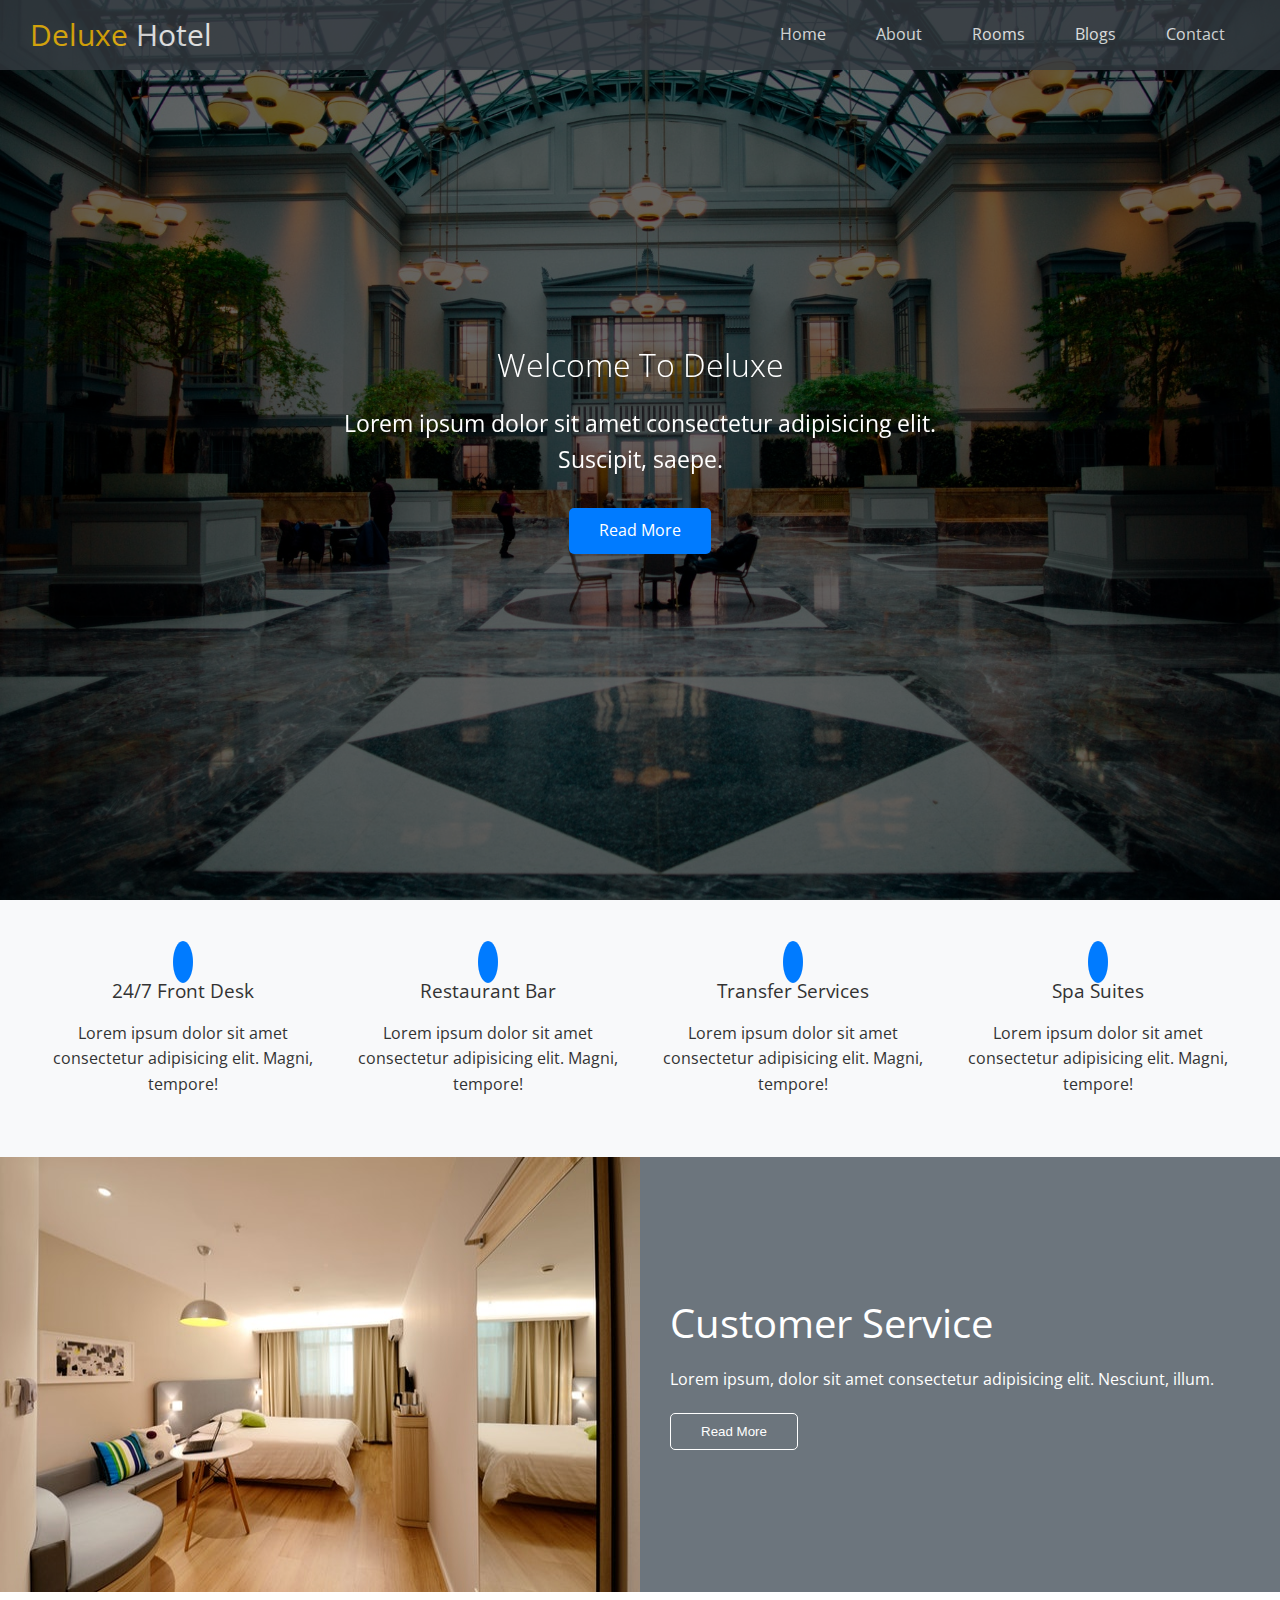
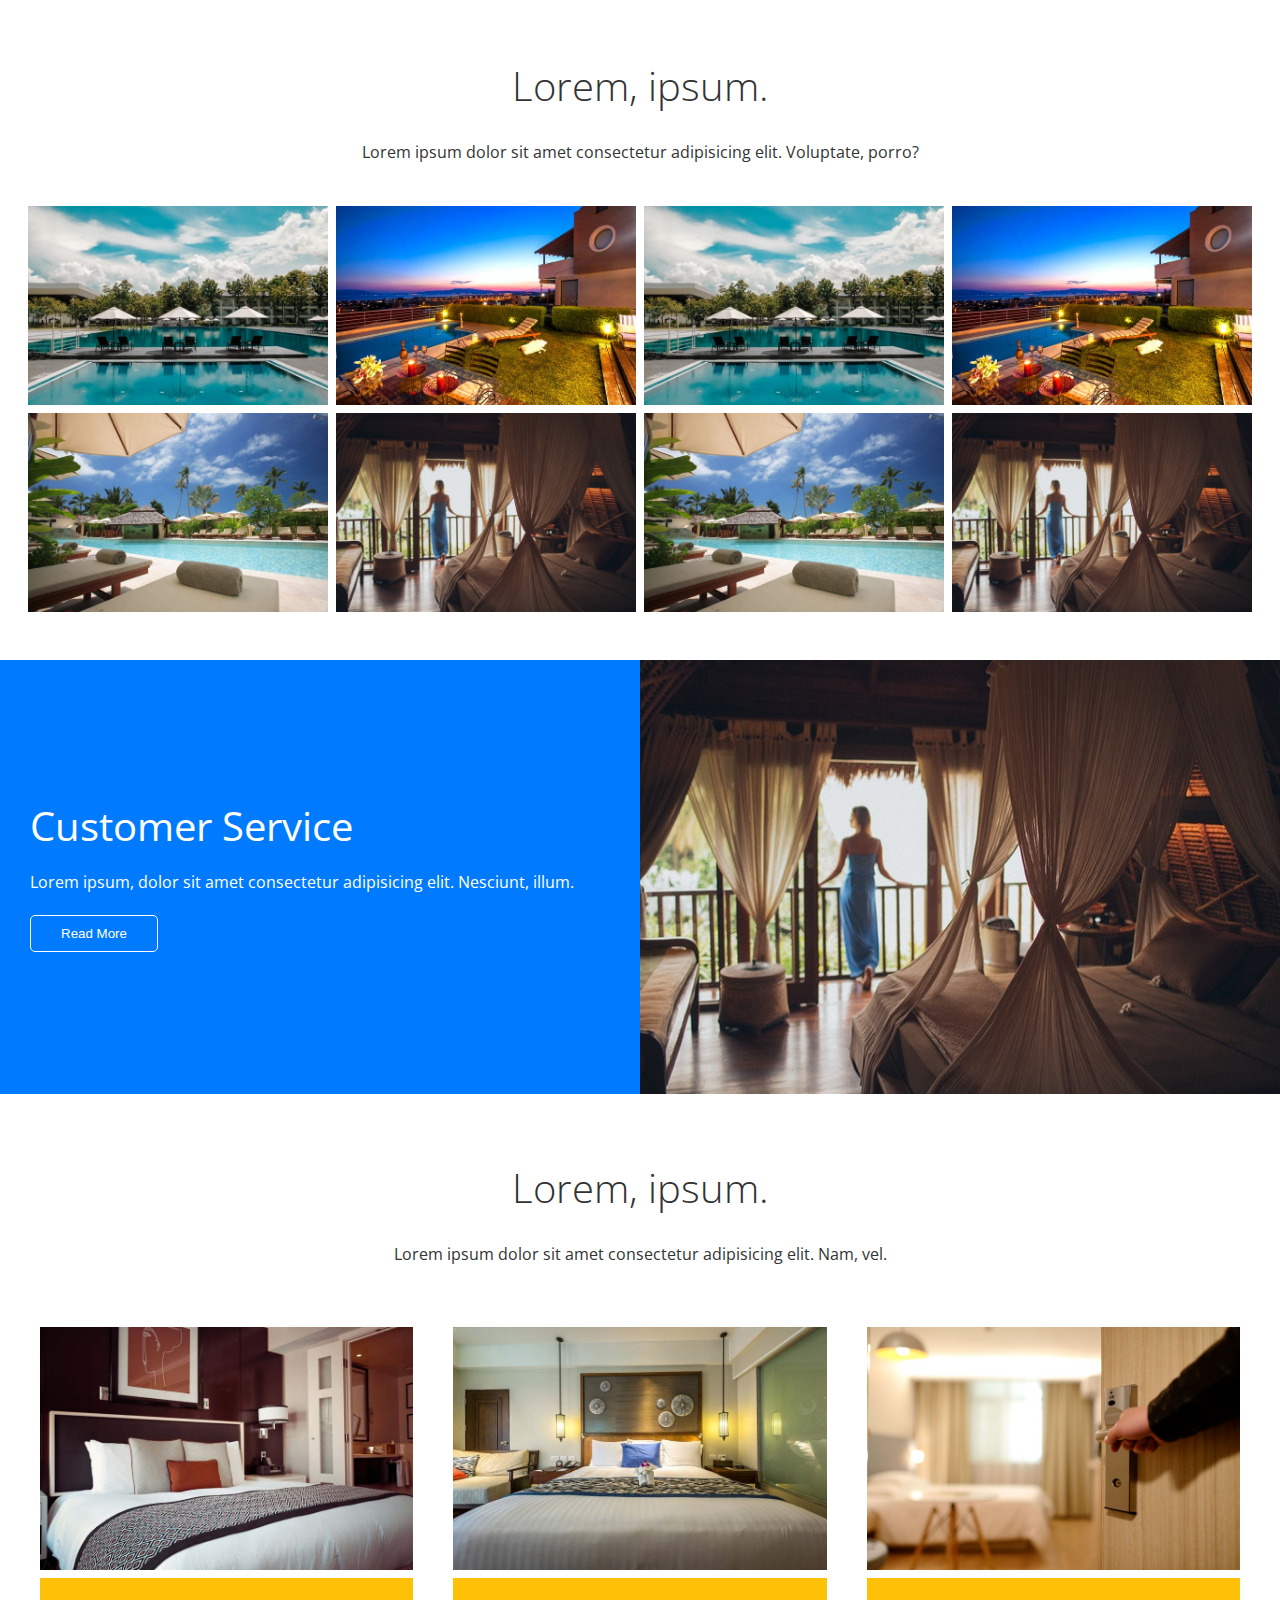
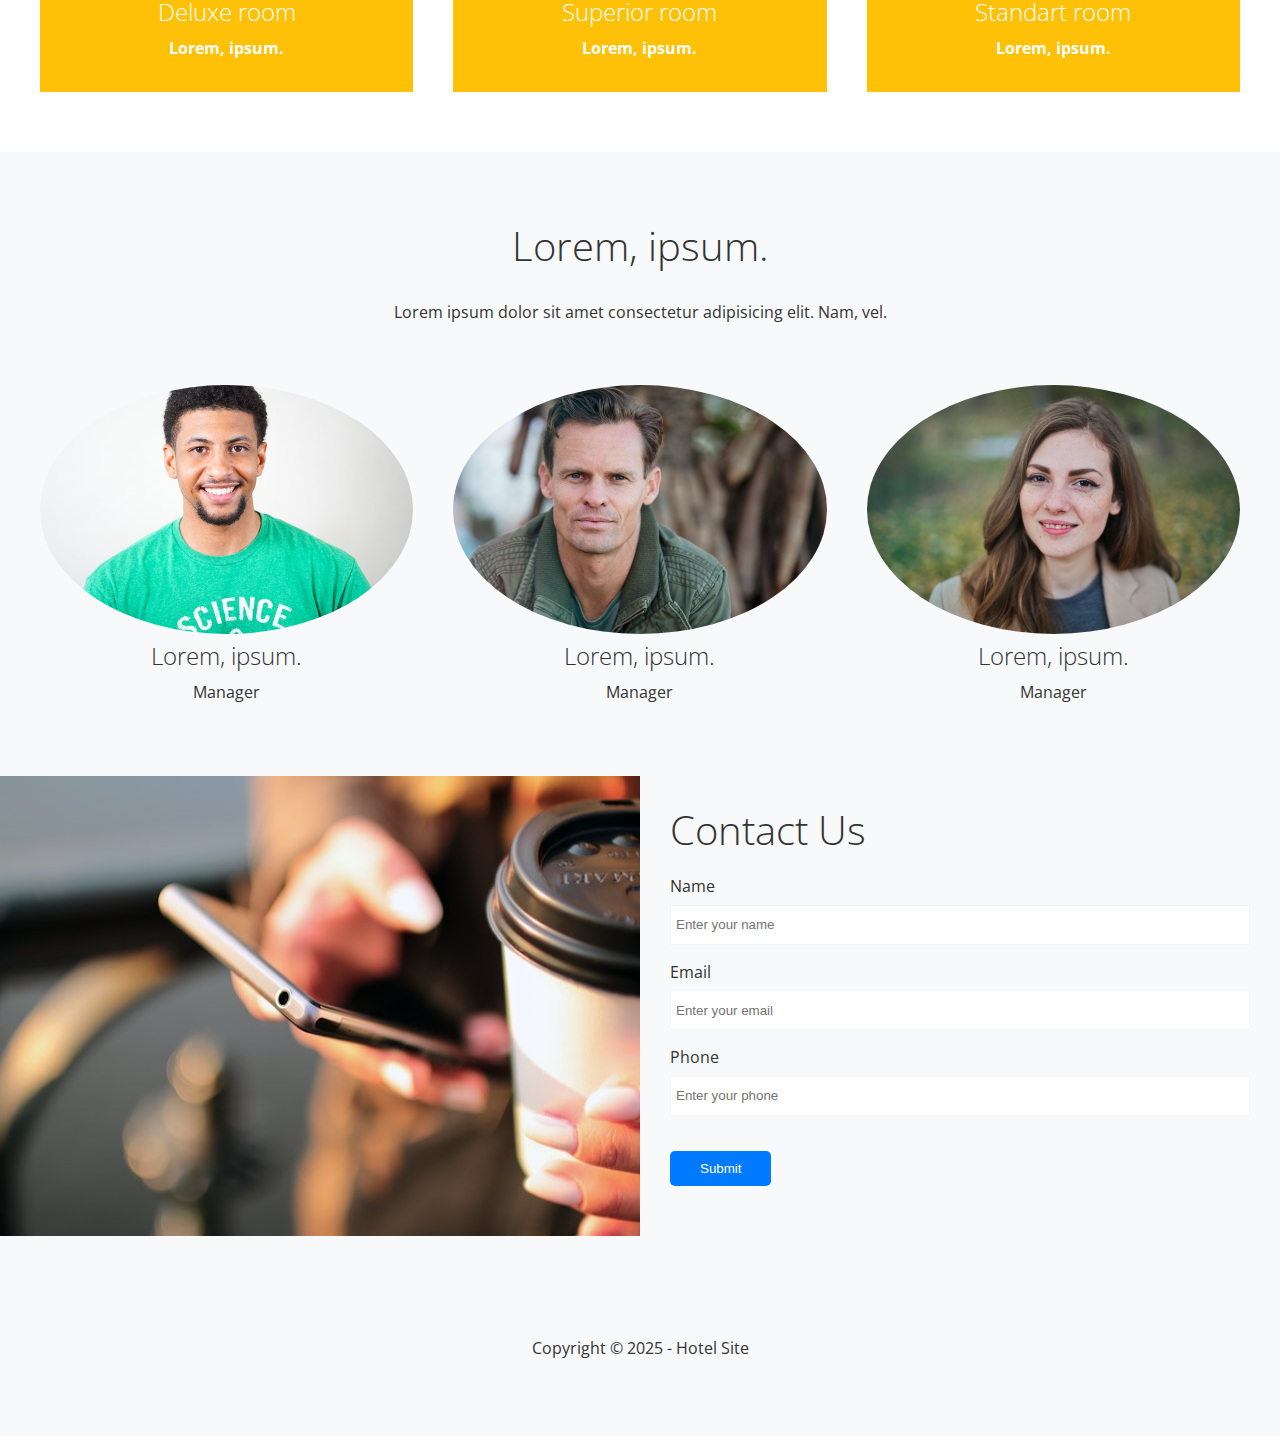
<file: index.html>
<!DOCTYPE html>
<html lang="en">
<head>
    <meta charset="UTF-8">
    <meta http-equiv="X-UA-Compatible" content="IE=edge">
    <meta name="viewport" content="width=device-width, initial-scale=1.0">
    <link rel="stylesheet" href="https://cdnjs.cloudflare.com/ajax/libs/font-awesome/5.13.0/css/all.min.css" integrity="sha512-L7MWcK7FNPcwNqnLdZq86lTHYLdQqZaz5YcAgE+5cnGmlw8JT03QB2+oxL100UeB6RlzZLUxCGSS4/++mNZdxw==" crossorigin="anonymous" referrerpolicy="no-referrer" />
    <link rel="stylesheet" href="css/utils.css">
    <link rel="stylesheet" href="css/style.css">
    <title>Deluxe Hotel</title>
</head>
<body>
      <header id="home" class="main-header">
       <div class="navbar">
        <h1 class="brand">
        <i class="fas fa-hotel"></i>
        <span>Deluxe</span> Hotel
        </h1>
        <nav>
            <ul>
                <li> <a href="#home">Home</a></li>
                <li> <a href="#about">About</a></li>
                <li> <a href="#rooms">Rooms</a></li>
                <li> <a href="blogs.html">Blogs</a></li>
                <li> <a href="#contact">Contact</a></li> 
            </ul>
        </nav>
       </div>
       <div class="content">
        <h1>Welcome To Deluxe</h1>
        <p>Lorem ipsum dolor sit amet consectetur adipisicing elit. Suscipit, saepe.</p>
        <a href="" class="btn btn-primary">
            <i class="fas fa-chevron-right"></i>
            Read More</a>
       </div>
      </header>
      <main>
        <!-- services -->
        <section id="services" class="icons bg-light">
            <div class="flex-items">
                <div>
                    <i class="fas fa-concierge-bell fa-3x"></i>
                    <div>
                        <h3>24/7 Front Desk</h3>
                            <p>Lorem ipsum dolor sit amet consectetur adipisicing elit. Magni, tempore!</p>
     
                    </div>
                </div>
                <div>
                    <i class="fas fa-utensils fa-3x"></i>
                    <div>
                        <h3>Restaurant Bar</h3>
                            <p>Lorem ipsum dolor sit amet consectetur adipisicing elit. Magni, tempore!</p>
     
                    </div>
                </div>
                <div>
                    <i class="fas fa-bus fa-3x"></i>
                    <div>
                        <h3>Transfer Services</h3>
                            <p>Lorem ipsum dolor sit amet consectetur adipisicing elit. Magni, tempore!</p>
     
                    </div>
                </div>
                <div>
                    <i class="fas fa-spa fa-3x"></i>
                    <div>
                        <h3>Spa Suites</h3>
                            <p>Lorem ipsum dolor sit amet consectetur adipisicing elit. Magni, tempore!</p>
     
                    </div>
                </div>
            </div>
        </section>
        <!-- about -->
        <section id="about" class="about flex-columns">
            <div class="row">
            <div class="column">
             <div class="column-1">
                <img src="img/about1.jpeg" alt="">
             </div>
            </div>
            <div class="column">
                 <div class="column-2 bg-secondary">
                    <h2>Customer Service</h2>
                    <p>Lorem ipsum, dolor sit amet consectetur adipisicing elit. Nesciunt, illum.</p>
                  <button class="btn btn-outline">Read More</button>
                 </div>
               </div>
            </div>
        </section>
        <!-- gallery -->

       <section id="gallery" class="gallery flex-grid section-padding">
       <header class="section-header">
       <h2>Lorem, ipsum.</h2>
       <p>Lorem ipsum dolor sit amet consectetur adipisicing elit. Voluptate, porro?</p>
       </header>
       <div class="row">
        <div class="column">
            <img src="img/1.jpeg" alt="">
            <img src="img/2.jpeg" alt="">
        </div>
        <div class="column">
            <img src="img/3.jpeg" alt="">
            <img src="img/4.jpeg" alt="">
        </div>
        <div class="column">
            <img src="img/1.jpeg" alt="">
            <img src="img/2.jpeg" alt="">
        </div>
        <div class="column">
            <img src="img/3.jpeg" alt="">
            <img src="img/4.jpeg" alt="">
        </div>
       </div>
       </section>

        <!-- about -->
        <section  class="about flex-columns flex-reverse">
            <div class="row">
            <div class="column">
             <div class="column-1">
                <img src="img/about2.jpeg" alt="">
             </div>
            </div>
            <div class="column">
                 <div class="column-2 bg-primary">
                    <h2>Customer Service</h2>
                    <p>Lorem ipsum, dolor sit amet consectetur adipisicing elit. Nesciunt, illum.</p>
                  <button class="btn btn-outline">Read More</button>
                
                 </div>
               </div>
            </div>
        </section>
        <!-- rooms -->
        <section id="rooms" class="rooms section-padding">
            <header class="section-header">
                <h2>Lorem, ipsum.</h2>
                <p>Lorem ipsum dolor sit amet consectetur adipisicing elit. Nam, vel.</p>
            </header>
            <div class="flex-items">
                <div class="card">
                    <img src="img/room1.jpeg" alt="">
                    <div class="card-body bg-warning">
                        <h2>Deluxe room</h2>
                        <p>Lorem, ipsum.</p>
                    </div>
                </div>
                <div class="card">
                    <img src="img/room2.jpeg" alt="">
                    <div class="card-body bg-warning">
                        <h2>Superior room</h2>
                        <p>Lorem, ipsum.</p>
                    </div>
                </div>
                <div class="card">
                    <img src="img/room3.jpeg" alt="">
                    <div class="card-body bg-warning">
                        <h2>Standart room</h2>
                        <p>Lorem, ipsum.</p>
                    </div>
                </div>
            </div>
        </section>
        <!-- teams -->
        <section id="teams" class="teams section-padding bg-light">
            <header class="section-header">
                <h2>Lorem, ipsum.</h2>
                <p>Lorem ipsum dolor sit amet consectetur adipisicing elit. Nam, vel.</p>
            </header>
            <div class="flex-items">
                <div>
                    <img src="img/p1.jpeg" alt="">
                    <h2>Lorem, ipsum.</h2>
                    <p>Manager</p>
                </div>
                <div>
                    <img src="img/p2.jpeg" alt="">
                    <h2>Lorem, ipsum.</h2>
                    <p>Manager</p>
                </div>
                <div>
                    <img src="img/p3.jpeg" alt="">
                    <h2>Lorem, ipsum.</h2>
                    <p>Manager</p>
                </div>
            </div>


        </section>
        <!-- contact -->
        <section id="contact" class="contact flex-columns">
        <div class="row">
            <div class="column">
                <div class="column-1">
                    <img src="img/contact.jpeg" alt="">
                </div>
            </div>
            <div class="column">
                <div class="column-2 bg-light">
               <h2>Contact Us</h2>
               <form action="" class="contact-form">
               <div class="form-control">
                <label for="name">Name</label>
                <input type="text" id="name" placeholder="Enter your name">
               </div>
               <div class="form-control">
                <label for="name">Email</label>
                <input type="email" id="email" placeholder="Enter your email">
               </div>
               <div class="form-control">
                <label for="name">Phone</label>
                <input type="text" id="phone" placeholder="Enter your phone">
               </div>
               <button type="submit" class="btn btn-primary">Submit</button>
               </form>
                </div>
            </div>
        </div>


        </section>
      </main>
      <!-- footer -->
      <footer class="footer bg-light">
        <div class="social">
            <a href="#"><i class="fab fa-facebook fa-2x"></i></a>
            <a href="#"><i class="fab fa-twitter fa-2x"></i></a>
            <a href="#"><i class="fab fa-youtube fa-2x"></i></a>
            <a href="#"><i class="fab fa-linkedin fa-2x"></i></a>
        </div>
        <p>Copyright &copy  2025 - Hotel Site</p>

      </footer>
</body>
</html>
</file>
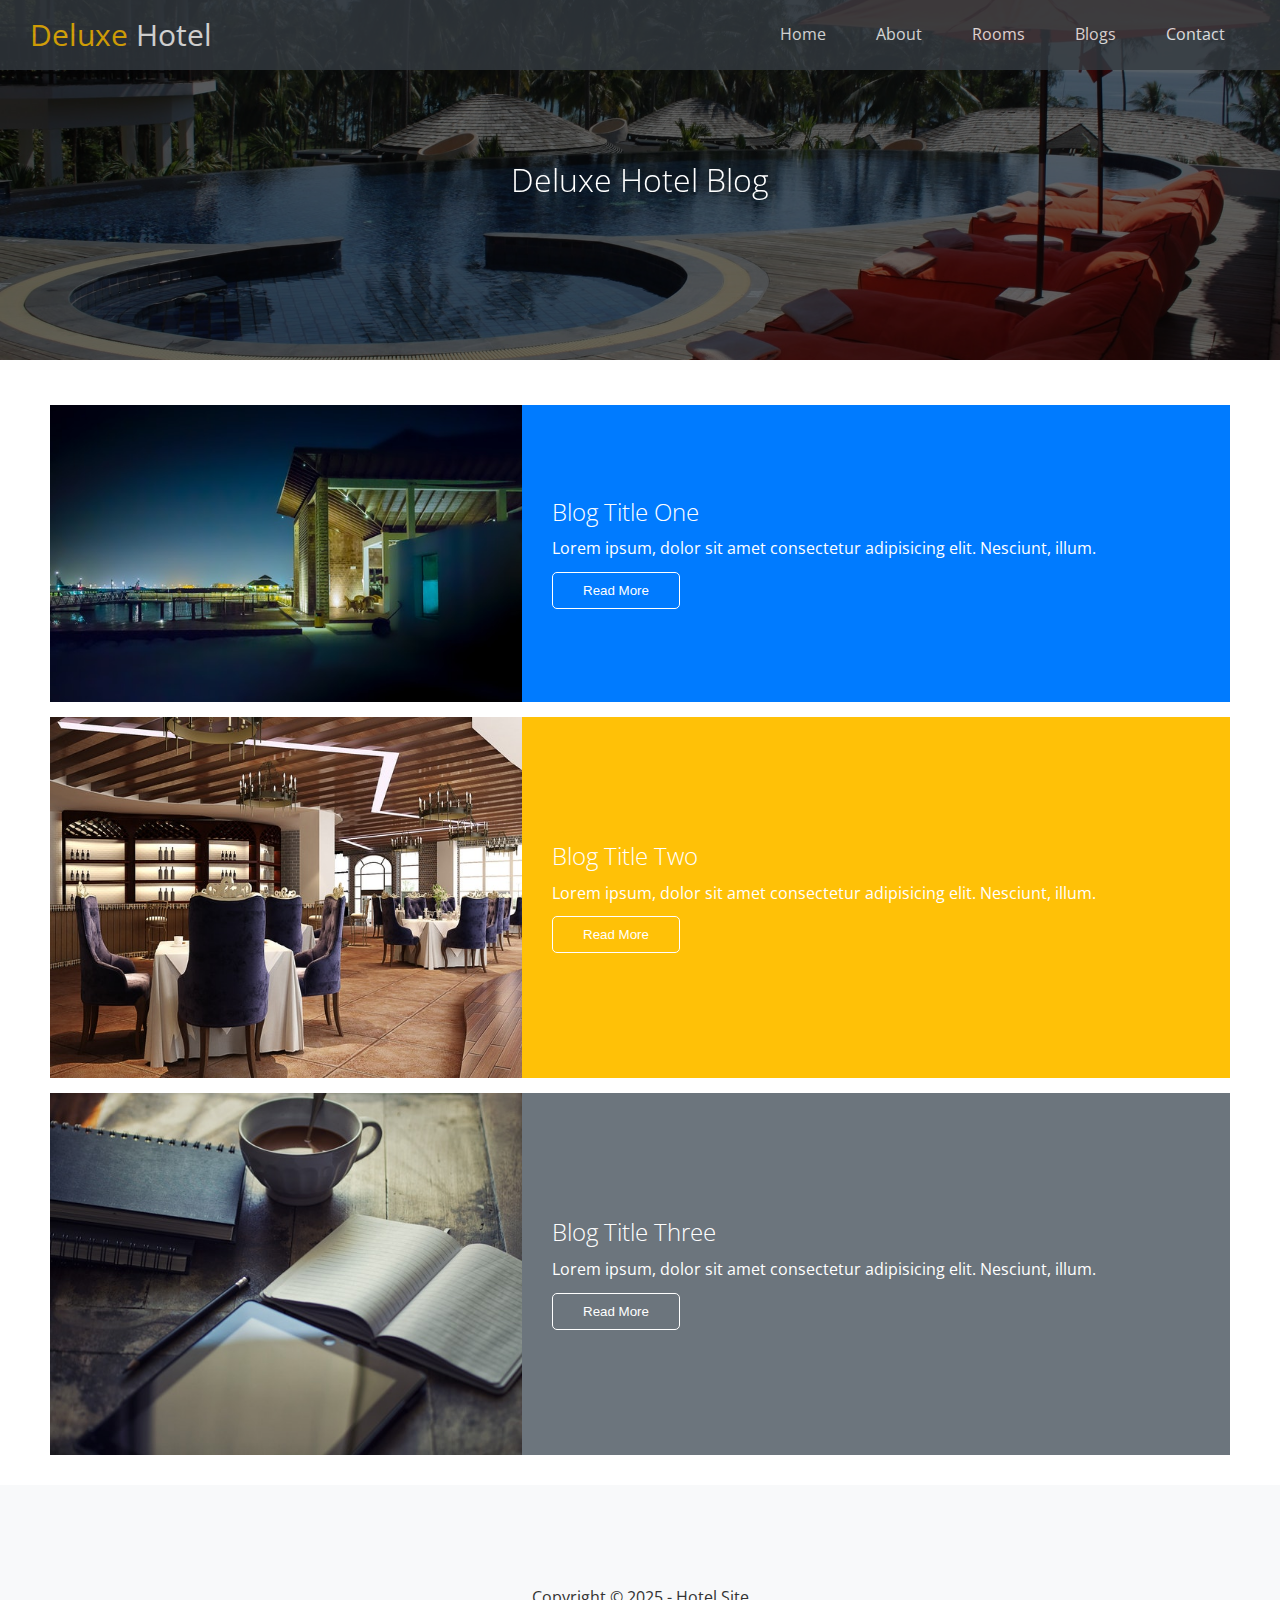
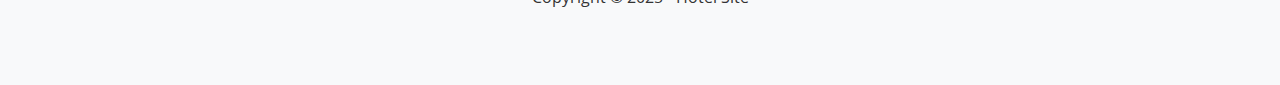
<file: blogs.html>
<!DOCTYPE html>
<html lang="en">
<head>
    <meta charset="UTF-8">
    <meta http-equiv="X-UA-Compatible" content="IE=edge">
    <meta name="viewport" content="width=device-width, initial-scale=1.0">
    <link rel="stylesheet" href="https://cdnjs.cloudflare.com/ajax/libs/font-awesome/5.13.0/css/all.min.css" integrity="sha512-L7MWcK7FNPcwNqnLdZq86lTHYLdQqZaz5YcAgE+5cnGmlw8JT03QB2+oxL100UeB6RlzZLUxCGSS4/++mNZdxw==" crossorigin="anonymous" referrerpolicy="no-referrer" />
    <link rel="stylesheet" href="css/utils.css">
    <link rel="stylesheet" href="css/style.css">
    <title>Deluxe Hotel</title>
</head>
<body>
      <header id="home" class="main-header blog">
       <div class="navbar">
        <h1 class="brand">
        <i class="fas fa-hotel"></i>
        <span>Deluxe</span> Hotel
        </h1>
        <nav>
            <ul>
                <li> <a href="index.html">Home</a></li>
                <li> <a href="index.html#about">About</a></li>
                <li> <a href="index.html#rooms">Rooms</a></li>
                <li> <a href="blogs.html">Blogs</a></li>
                <li> <a href="index.html#contact">Contact</a></li> 
            </ul>
        </nav>
       </div>
       <div class="content">
        <h1>Deluxe Hotel Blog</h1>
       
       </div>
      </header>
      <main>
        <!-- articles -->
        <section class="articles">
             <article class="article flex-columns">
                <div class="row">
                <div class="column">
                 <div class="column-1">
                    <img src="img/blog-3.jpeg" alt="">
                 </div>
                </div>
                <div class="column">
                     <div class="column-2 bg-primary">
                        <h2>Blog Title One</h2>
                        <p>Lorem ipsum, dolor sit amet consectetur adipisicing elit. Nesciunt, illum.</p>
                      <button class="btn btn-outline">Read More</button>
                     </div>
                   </div>
                </div>
             </article>
             <article class="article flex-columns">
                <div class="row">
                <div class="column">
                 <div class="column-1">
                    <img src="img/blog-2.jpeg" alt="">
                 </div>
                </div>
                <div class="column">
                     <div class="column-2 bg-warning">
                        <h2>Blog Title Two</h2>
                        <p>Lorem ipsum, dolor sit amet consectetur adipisicing elit. Nesciunt, illum.</p>
                      <button class="btn btn-outline">Read More</button>
                     </div>
                   </div>
                </div>
             </article>
             <article class="article flex-columns">
                <div class="row">
                <div class="column">
                 <div class="column-1">
                    <img src="img/blog-1.jpeg" alt="">
                 </div>
                </div>
                <div class="column">
                     <div class="column-2 bg-secondary">
                        <h2>Blog Title Three</h2>
                        <p>Lorem ipsum, dolor sit amet consectetur adipisicing elit. Nesciunt, illum.</p>
                      <button class="btn btn-outline">Read More</button>
                     </div>
                   </div>
                </div>
             </article>
        </section>  
      </main>
      <!-- footer -->
      <footer class="footer bg-light">
        <div class="social">
            <a href="#"><i class="fab fa-facebook fa-2x"></i></a>
            <a href="#"><i class="fab fa-twitter fa-2x"></i></a>
            <a href="#"><i class="fab fa-youtube fa-2x"></i></a>
            <a href="#"><i class="fab fa-linkedin fa-2x"></i></a>
        </div>
        <p>Copyright &copy  2025 - Hotel Site</p>

      </footer>
</body>
</html>
</file>
<file: css/utils.css>
/* 
    #007bff
    #6c757d
    #28a745
    #dc3545
    #ffc107
    #17a2b8
    #343a40
    #f8f9fa
*/

:root {
    --white: #fff;
    --primary: #007bff;
    --secondary: #6c757d;
    --success: #28a745;
    --danger: #dc3545;
    --warning: #ffc107;
    --info: #17a2b8;
    --dark: #343a40;
    --light: #f8f9fa;
}

/* text color */
.text-primary { color: var(--primary); }
.text-secondary { color: var(--secondary); }
.text-success { color: var(--success); }
.text-danger { color: var(--danger); }
.text-warning { color: var(--warning); }
.text-info { color: var(--info); }
.text-dark { color: var(--dark); }
.text-light { color: var(--light); }

/* bg-colors */
.bg-primary { background-color: var(--primary); }
.bg-secondary { background-color: var(--secondary); }
.bg-success { background-color: var(--success); }
.bg-danger { background-color: var(--danger); }
.bg-warning { background-color: var(--warning); }
.bg-info { background-color: var(--info); }
.bg-dark { background-color: var(--dark); }
.bg-light { background-color: var(--light); }

/* buttons */
.btn {
    cursor: pointer;
    display: inline-block;
    padding: 10px 30px;
    border: none;
    border-radius: 5px;
}

.btn:hover {
    opacity: 0.9;
}

.btn-primary {
    color: var(--white);
    background-color: var(--primary);
}

.btn-secondary {
    color: var(--white);
    background-color: var(--secondary);
}

.btn-success {
    color: var(--white);
    background-color: var(--success);
}


.btn-danger {
    color: var(--white);
    background-color: var(--danger);
}

.btn-warning {
    color: var(--white);
    background-color: var(--warning);
}

.btn-dark {
    color: var(--white);
    background-color: var(--dark);
}
.btn-outline {
    background: transparent;
    border: 1px solid var(--white);
    color: var(--white);
}
.btn-outline-primary {
    background: transparent;
    border: 1px solid var(--primary);
    color: var(--dark);
}

.btn-outline-primary:hover {
    background-color: var(--primary);
    border: 1px solid var(--primary);
    color: var(--white); 
}

/* flex items */
.flex-items {
display: flex;
justify-content: center;
text-align: center;
height: 100%;
 }
 .flex-items > div {
 padding: 20px;
 flex-basis: 100%;
 }
 /* flex columns */
 .flex-columns.flex-reverse .row {
    flex-direction: row-reverse;
 }
 .flex-columns .row {
display: flex;
flex-direction: row;
flex-wrap: wrap;
width: 100%;
 }
 .flex-columns .column {
    flex: 1;
 }
 .flex-columns.article .column:nth-child(odd){
flex: 2;
 }
 .flex-columns.article .column:nth-child(even){
flex: 3;
}
 .flex-columns .column .column-2 {
    height: 100%;
 }
.flex-columns .column-2{
    display: flex;
    flex-direction: column;
    align-items: flex-start;
    justify-content: center;
    padding: 3rem;
}
.flex-columns img {
    width: 100%;
    height: 100%;
   
}
.column-1 {
    height: 100%;
}

/* flex grid */
.flex-grid .row {
    display: flex;
    flex-wrap: wrap;
    padding: 0 .4rem;
}
.flex-grid .column {
    flex: 25%;
    padding: 0 .4rem;
}
/* section */
.section-header {
    display: flex;
    flex-direction: column;
    align-items: center;
    justify-content: center;
    text-align: center;
    padding: 3rem;
}
.section-header h2 {
    font-size: 4rem;
    margin: 2rem 0;
}
.section-padding {
    padding: 2rem 2rem 4rem;
}
@media (max-width:768px) {
    .flex-items {
        flex-direction: column;
    }
    .flex-items > div {
        padding: 10px;
      
    }

    .flex-columns .column {
        flex: 100%!important;
     }
     .flex-grid .column {
        flex: 50%;
      
    }
}
</file>
<file: css/style.css>
@import url('https://fonts.googleapis.com/css2?family=Open+Sans:ital,wght@0,300;0,400;0,700;1,300&display=swap'); 

* {
    box-sizing: border-box;
    padding: 0;
    margin: 0;
}
html {
    font-size: 10px;
    scroll-behavior: smooth;
}

body{
    font-family: 'Open Sans', sans-serif;
     font-size: 1.6rem;
     background-color: #fff;
     color: #333;
     line-height: 1.6;
}

ul {
    list-style: none;
}
a {
color: #333;
text-decoration: none;
}

h1,h2 {
    font-weight: 300;
     line-height: 1.2; 
 }

 p {
margin: 1rem 0;
 }
 img {
    width: 100%;
 }
 .text-center{
    text-align: center;
 }

 /* navbar */

 .navbar {
    display: flex;
    align-items: center;
    justify-content: space-between;
    background-color: var(--dark);
    opacity: 0.8;
    color: #fff;
    position: fixed;
    top: 0;
    width: 100%;
    height: 70px;
    padding: 0 3rem;
 }

 .navbar a {
    color: #fff;
    padding: 1rem 2rem;
    margin: 0 0.5rem;
 }
 .navbar a:hover {
    border-bottom: 2px solid var(--warning)
 }
 .navbar ul {
    display: flex;
 }

 .navbar .brand {
    font-weight: 400;
 }

 .navbar h1 {
    font-size: 3rem;
 }

 .navbar span {
    color: var(--warning);
 }
 /* header */
 .main-header {
   background-image: url('../img/bg-1.jpeg');
   background-repeat: no-repeat;
   background-size: cover;
   background-position: center;
   height: 100vh;
   color: #fff;
   position: relative;
 }
 .main-header .content {
  display: flex;
  flex-direction: column;
  align-items: center;
  justify-content: center;
  text-align: center;
  height: 100%;
 }
 .main-header::before {
   content: '';
   position: absolute;
   top: 0;
   left: 0;
   width: 100%;
   height: 100%;
   background: rgba(0, 0, 0, 0.6);

 }
 .main-header * {
   z-index: 5;
 }
 .main-header .contenth1 {
   font-size: 5.5rem;

 }

 .main-header p {
   font-size: 2.3rem;
   max-width: 60rem;
   margin: 2rem 0 3rem;
 }
 /* icons */
 .icons {
   padding: 30px;
 }

 .icons h3 {
   font-weight: 400;
   margin-bottom: 15px;
 }

 .icons i {
background-color: var(--primary);
color: #fff;
padding: 1rem;
border-radius: 50%;
margin-bottom: 1.5rem;
 }
 /* about */
 .about {
   color: #fff;
 }
 .about h2 {
   font-size: 4rem;
   font-weight: 400;
}
 .about p {
   margin: 2rem 0;

}
/* gallery */
.gallery img:hover {
opacity: 0.8;
cursor: pointer;
}
/* cards */
.card {
   color: #fff;
   font-weight: 700;
}
.card-body {
   padding: 2rem;
}
/* teams */
.teams img {
   border-radius: 50%;
}
.teams img:hover {
   opacity: 0.7;
   cursor: pointer;
}
/* contack */
.contact-form {
   width: 100%;
   padding: 2rem 0;
}
.contact-form label {
   display: block;
   margin-bottom: .5rem;
}
.contact-form .form-control {
   margin-bottom: 1.5rem;
}
.contact-form input {
   width: 100%;
   padding: 5px;
   height: 40px;
   border: 1px solid #f5f5f5;
}
.contact-form .btn {

   margin-top: 20px;
}
.contact h2 {
   font-size: 4rem;
}
/* article */
.articles {
   padding: 3rem 5rem;
}
.article {
   margin-top: 1.5rem;
   color: #fff;
}
/* footer */
.footer {
   display: flex;
   flex-direction: column;
   justify-content: center;
   align-items: center;
   text-align: center;
   height: 200px;
}
.footer a {
color: var(--danger);
}
.footer a:hover {
   opacity: 0.7;
}
.footer .social a {
   margin-right: 10px;
}
/* mobile */
@media (max-width:768px) {
   html {
      font-size: 9px;
   }
   .navbar {
      flex-direction: column;
      height: 120px;
      padding: 20px;
   }
   .navbar a {
      padding: 10px;
      margin: 0 3px;
   }
   .teams img {
      width: 60%;
   }
}

.main-header.blog {
   background-image: url('../img/bg-2.jpeg');
   height: 40vh;
}
</file>
